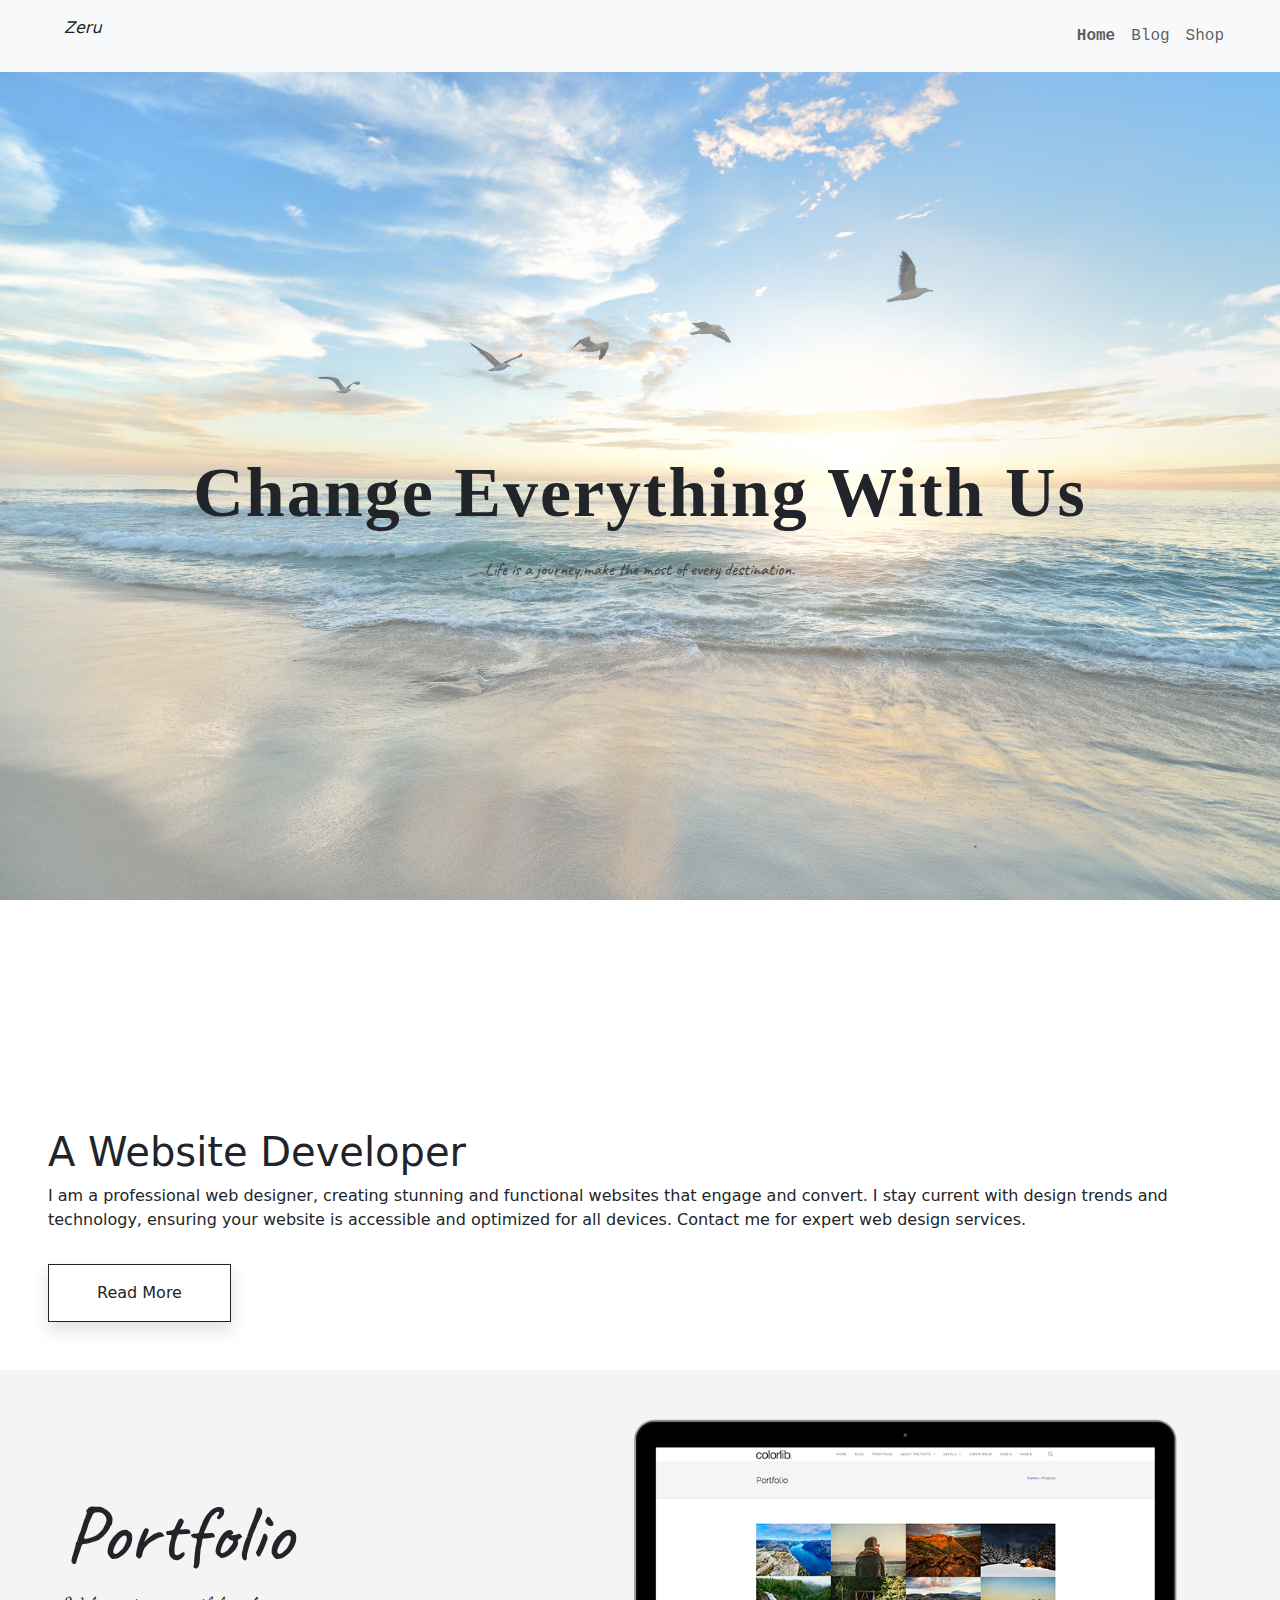
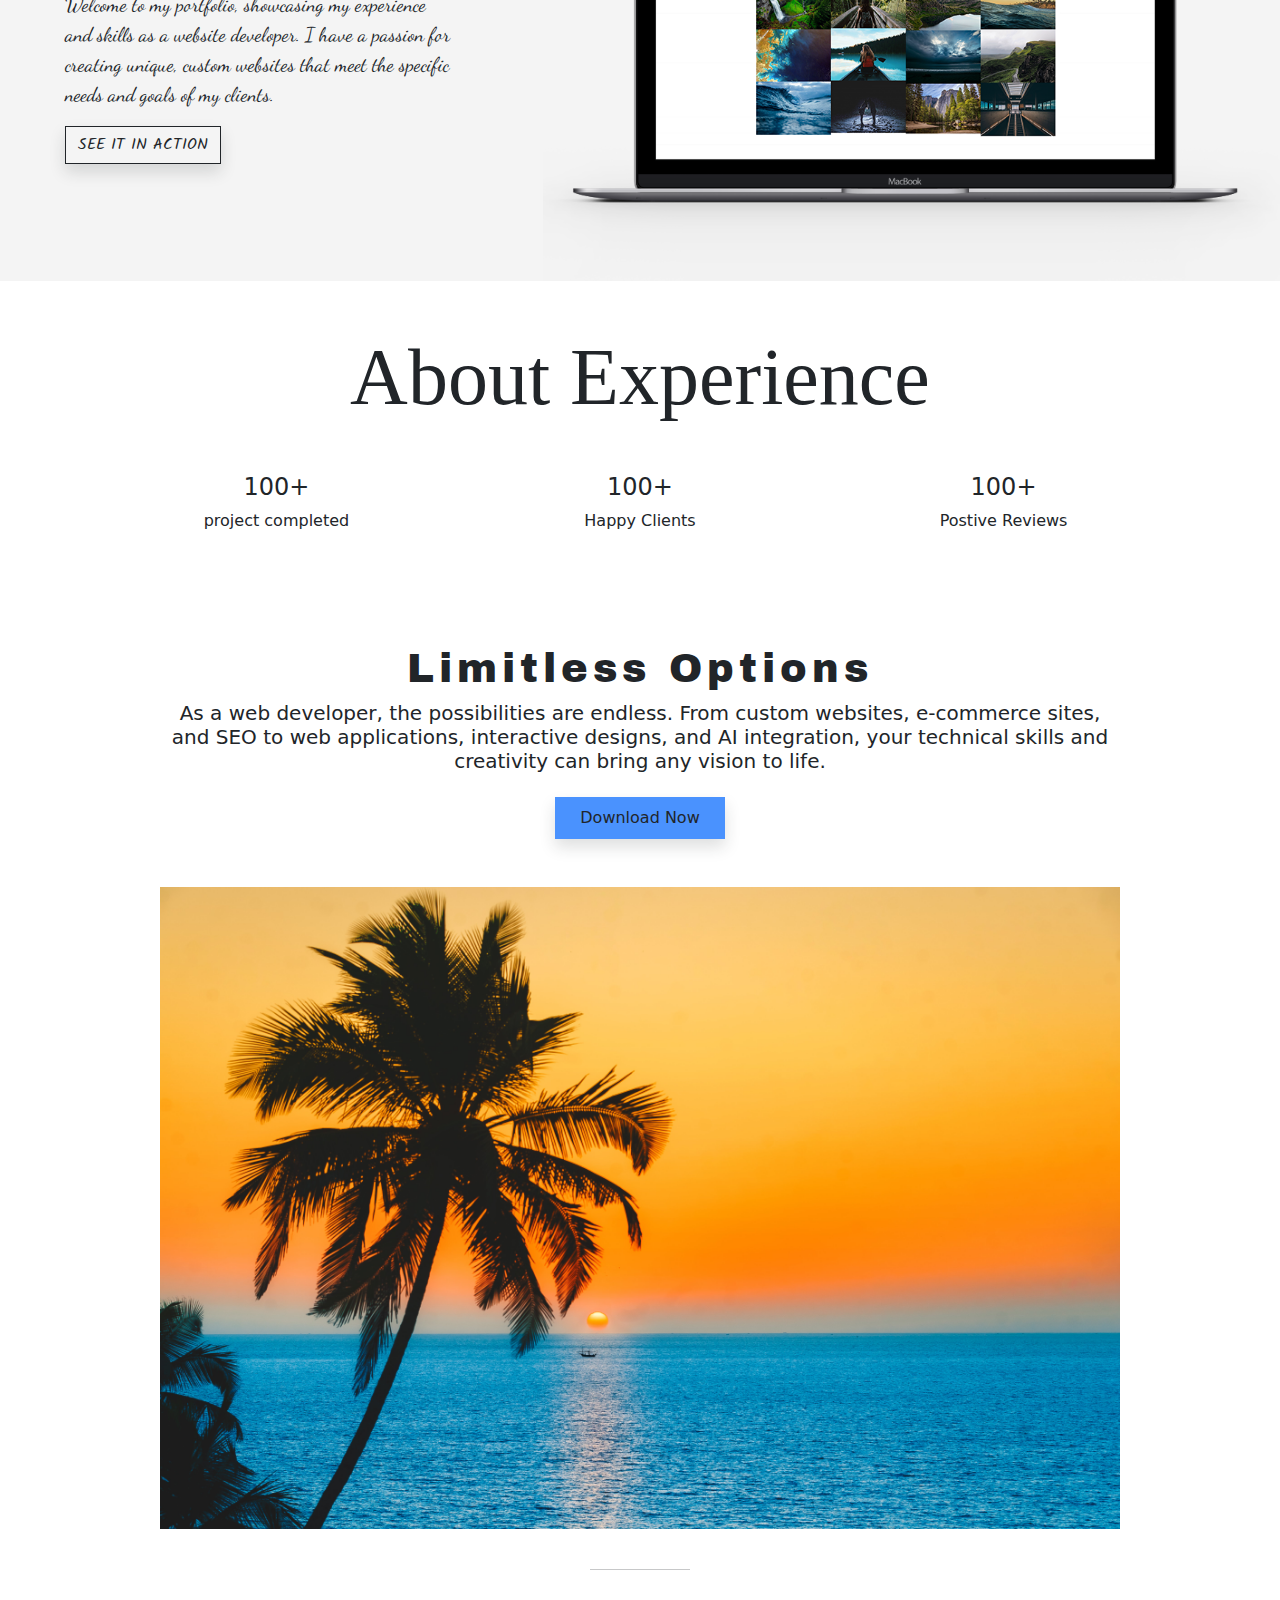
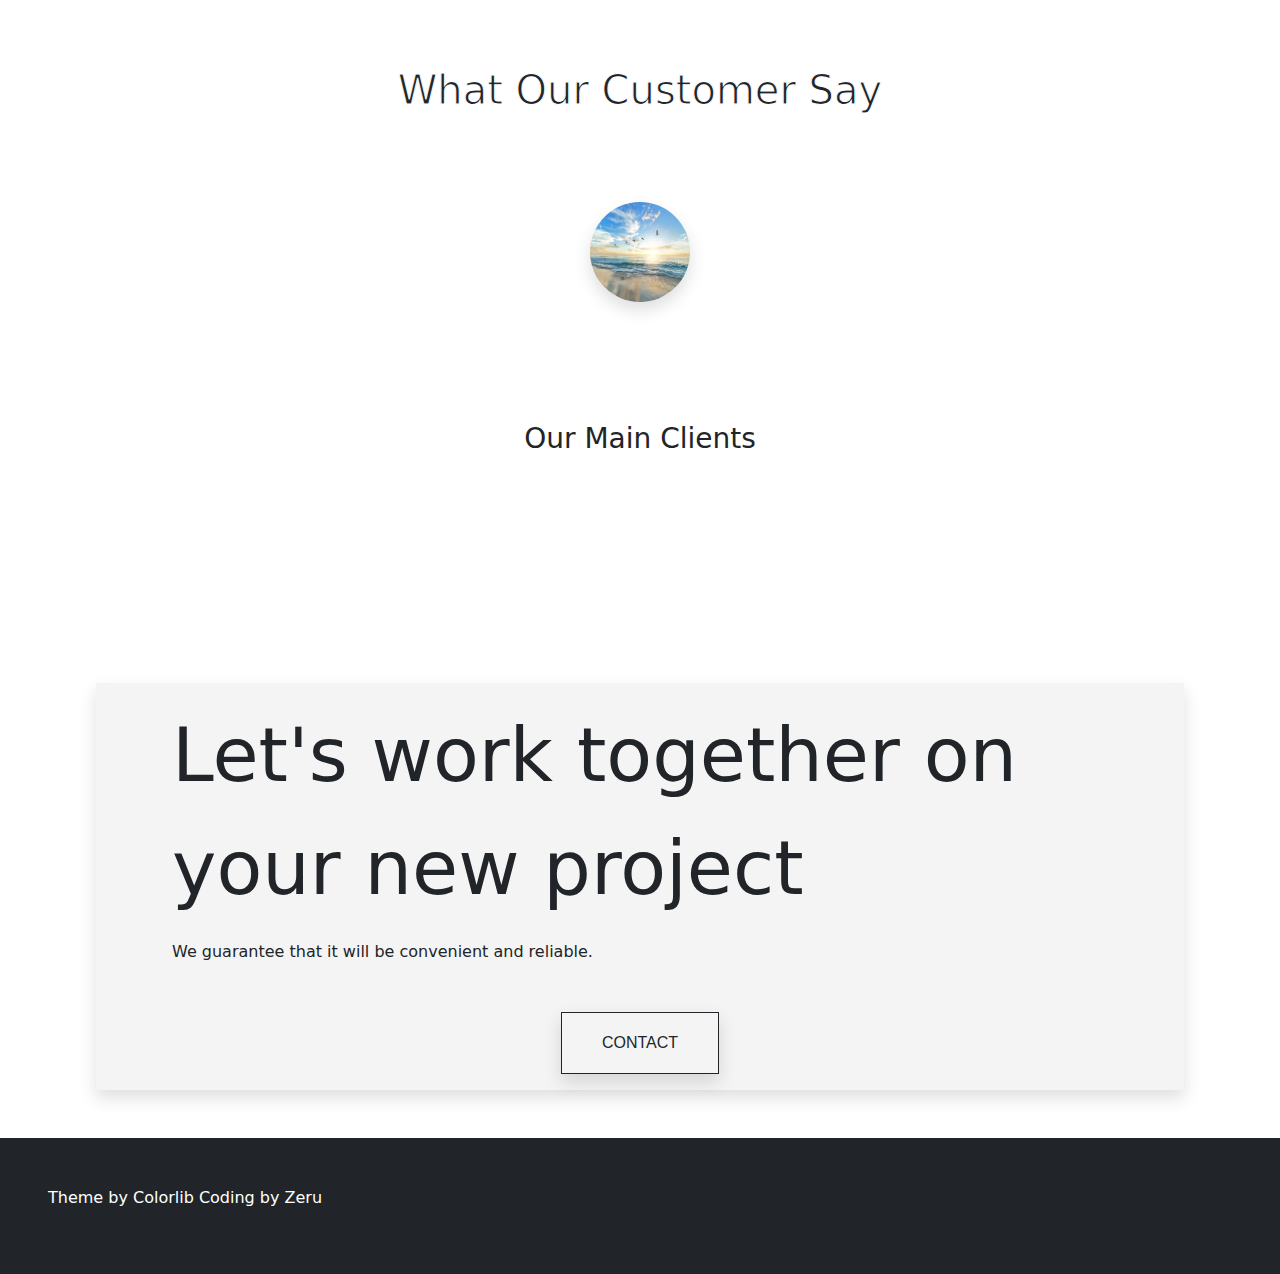
<file: index.html>
<!DOCTYPE html>
<html lang="en">

<head>
    <meta charset="UTF-8">
    <meta http-equiv="X-UA-Compatible" content="IE=edge">
    <meta name="viewport" content="width=device-width, initial-scale=1.0">
    <title>Home</title>
    <link rel="stylesheet" href="./globalcss/bootstrap.min.css">
    <link rel="stylesheet" href="https://cdnjs.cloudflare.com/ajax/libs/font-awesome/6.3.0/css/all.min.css"
        integrity="sha512-SzlrxWUlpfuzQ+pcUCosxcglQRNAq/DZjVsC0lE40xsADsfeQoEypE+enwcOiGjk/bSuGGKHEyjSoQ1zVisanQ=="
        crossorigin="anonymous" referrerpolicy="no-referrer" />

    <link rel="stylesheet" href="./home/css/style.css" />
    <link rel="stylesheet" href="./globalcss/local.css">
</head>

<body>
    <div class="container-fluid" >

        <!-- Start Navbar Section -->
        <nav class="navbar navbar-expand-md navbar-light bg-light d-flex justify-content-between user-select-none fixed-top"
            id="navbar">
            <a href="#" class="mx-5 p-2 d-flex justify-content-between w-0 text-decoration-none align-items-center"><i
                    class="fa-solid fa-gears text-dark mx-2">
                    <p>Zeru</p>
                </i></a>

            <button type="button" class=" btn navbar-toggler mx-3" data-bs-toggle="collapse" data-bs-target="#nav"> <i
                    class="navbar-toggler-icon"></i></button>


            <div class="navbar-collapse collapse justify-content-end" id="nav">

                <ul class="navbar-nav mx-5">
                    <li class="nav-item">
                        <a href="index.html" class="nav-link fw-bolder">Home</a>
                    </li>
                    <li class="nav-item">
                        <a href="blog/index.html" class="nav-link">Blog</a>
                    </li>
                    <li class="nav-item">
                        <a href="shop/index.html" class="nav-link">Shop</a>
                    </li>
                </ul>
            </div>

        </nav>
        <!-- End Navbar Section -->

        <!-- Star Banner Section -->

        <section id="banner">

            <div class="banner_title lead col-md-10 col-sm-10 user-select-none">

                <h1 class="mx-2 text-center fw-bold text-capitalize">Change Everything with us</h1>
                <h3 class="mx-2 text-center fw-light mt-4">Life is a journey,make the most of every destination.
                </h3>
                <div class="d-flex justify-content-center mt-5">

                    <!-- <a href="index.html" download="" class="btn btn-outline-dark rounded-0 mx-3 py-3">Download now</a> -->
                </div>

            </div>

        </section>

        <!-- End Banner Section -->

        <!-- Start SEO Friendly Section -->

        <section id="seo">

            <div class="seo_div d-flex justify-content-between flex-column">

                <div class="seo_title mb-5 mt-5 fw-lighter">

                    <h1 class="mx-5 fw-light fa-5x">A Website Developer</h1>
                    <p class="mx-5">I am a professional web designer, creating stunning and functional websites that
                        engage and convert. I stay current with design trends and technology, ensuring your website is
                        accessible and optimized for all devices. Contact me for expert web design services.</p>

                    <a href="#" class=" btn btn-outline-dark  shadow mt-3 mx-5 px-5 py-3 rounded-0">Read More</a>
                </div>

            </div>



        </section>

        <!-- End SEO Friendly Section -->

        <!-- Start Portfolio Section -->

        <section id="portfolio">

            <div class="portfolio_div d-flex justify-content-center row">
                <div class="col-md-5 col-sm-10 d-flex justify-content-center align-items-center">
                    <div class="portfolio_title w-75">
                        <h1>Portfolio</h1>
                        <p>Welcome to my portfolio, showcasing my experience and skills as a website developer. I have a
                            passion for creating unique, custom websites that meet the specific needs and goals of my
                            clients.</p>

                        <a href="./portfolio/index.html" class="btn btn-outline-dark rounded-0 shadow">SEE IT IN ACTION</a>
                    </div>
                </div>
                <div class="col-md-7 col-sm-10">
                    <div class="portfolio_img d-flex justify-content-center">

                        <img src="home/img/macbookp.png" class="object-fit-cover" width="100%" alt="">

                    </div>
                </div>
            </div>


        </section>

        <!-- End Portfolio Section-->


        <!-- Start Parallax Section -->

        <section id="parallax">
            <div class="parallax_title lead col-md-10 col-sm-10 user-select-none my-5">
                <h1 class="mx-2 text-center fw-light"
                    style="font-family: Cambria, Cochin, Georgia, Times, 'Times New Roman', serif;">About Experience
                </h1>

                <div class="row mt-5">

                    <div class="col-md-4">
                        <h1 class="text-center fs-4">100+</h1>
                        <p class="text-center fs-6 fw-lighter">project completed</p>
                    </div>
                    <div class="col-md-4">
                        <h1 class="text-center fs-4">100+</h1>
                        <p class="text-center fs-6 fw-lighter">Happy Clients</p>
                    </div>
                    <div class="col-md-4">
                        <h1 class="text-center fs-4">100+</h1>
                        <p class="text-center fs-6 fw-lighter">Postive Reviews</p>
                    </div>
                </div>

            </div>
        </section>

        <!-- End Parallax Section -->

        <!-- Start Limitless Options -->

        <section id="option" class="d-flex justify-content-center flex-column mt-5 row">
            <div class="option_div w-75 m-auto mb-5 col-12">
                <h1 class="text-center fs-1">Limitless Options</h1>
                <h4 class="text-center">As a web developer, the possibilities are endless. From custom websites,
                    e-commerce sites, and SEO to web applications, interactive designs, and AI integration, your
                    technical skills and creativity can bring any vision to life.</h4>

                <div class="d-flex justify-content-center mt-4">
                    <a href="#" download="" class="btn bg-primary bg-opacity-75 rounded-0 px-4 py-2 shadow">Download
                        Now</a>
                </div>
            </div>

            <div class="option_img w-100 d-flex justify-content-center align-items-center">
                <img src="home/img/beach3.jpg" class="w-75 " alt="">
            </div>
            
            
        </section>

        <!-- End Limitless Options -->
        <hr style="width: 100px;margin: 40px auto;">


        <!-- Start Customer Say -->

        <section id="customer_say" class="my-5">
            <h1 class="text-center my-5  fw-light fs-1 ">What Our Customer Say</h1>

            <div id="carouselExampleRide" class="carousel slide carousel-fade" data-bs-ride="true">
                <div class="carousel-inner">
                    <div class="carousel-item active">
                        <div class="customer_one d-flex flex-column w-75 m-auto">

                            <p class="text-center text-white fw-lighter">The website is top-notch and the owner is the
                                friendliest person I've met in a long time. Highly recommend!</p>

                            <div class="customer_profile shadow overflow-hidden m-auto">
                                <img src="home/img/beach.jpg" alt="">
                            </div>

                            <p class="text-center text-white mt-3">John Doe</p>
                        </div>
                    </div>
                    <div class="carousel-item">
                        <div class="customer_two d-flex flex-column w-75 m-auto">

                            <p class="text-center text-white fw-lighter">This website is fantastic and the customer
                                service is beyond compare. The owner is so kind and helpful!</p>

                            <div class="customer_profile shadow overflow-hidden m-auto">
                                <img src="home/img/beach3.jpg" alt="">
                            </div>

                            <p class="text-center text-white mt-3">Zeru Doe</p>
                        </div>
                    </div>
                    <div class="carousel-item">
                        <div class="customer_two d-flex flex-column w-75 m-auto">

                            <p class="text-center text-white fw-lighter">I was blown away by the quality of this website
                                and the friendliness of the owner. I will definitely be a repeat customer!</p>

                            <div class="customer_profile shadow overflow-hidden m-auto">
                                <img src="home/img/beach4.jpg" alt="">
                            </div>

                            <p class="text-center text-white mt-3">Zeru Doe</p>
                        </div>
                    </div>
                </div>
                <button class="carousel-control-prev" type="button" data-bs-target="#carouselExampleRide"
                    data-bs-slide="prev">
                    <span class="carousel-control-prev-icon" aria-hidden="true"></span>
                    <span class="visually-hidden">Previous</span>
                </button>
                <button class="carousel-control-next" type="button" data-bs-target="#carouselExampleRide"
                    data-bs-slide="next">
                    <span class="carousel-control-next-icon" aria-hidden="true"></span>
                    <span class="visually-hidden">Next</span>
                </button>
            </div>
        </section>

        <!-- End Customer Say -->


        <!-- Start Clients -->

        <section id="clients">

            <div class="client_div p-3 m-3">
                <h1 class="text-center fw-light fs-3">Our Main Clients</h1>

                <div class="client_logo d-flex justify-content-evenly w-75 m-auto my-5">
                    <div class="html5_i mx-3">
                        <i class="fa-brands fa-html5"></i>
                    </div>
                    <div class="css3_i mx-3">
                        <i class="fa-brands fa-css3-alt"></i>
                    </div>
                    <div class="javascript_i mx-3">
                        <i class="fa-brands fa-js"></i>
                    </div>
                    <div class="bootstrap_i mx-3">
                        <i class="fa-brands fa-bootstrap"></i>
                    </div>
                </div>
            </div>


        </section>

        <!-- End Clients -->

        <!-- Start Contact -->

        <section id="contact" class="w-100">



            <div class="contact_div row shadow m-auto mb-5 p-3">
                <div class="col-12 d-flex justify-content-evenly ">
                    <div class="">
                        <div class="contact_title mx-lg-5 mx-md-5 mx-sm-5 mb-lg-5 mb-md-5 mb-sm-5 ">
                            <p class="">Let's work together on your new project</p>
                        <span class="fw-lighter">We guarantee that it will be convenient and reliable.</span>
                        </div>
                        <div class="contact_a mx-lg-.5 mx-md-5 mx-sm-5 d-flex justify-content-center align-items-center mt-3 ">
                            <a href="shop/index.html#contact" class="btn btn-outline-dark rounded-0 shadow text-uppercase">Contact</a>
                        </div>
                    </div>
                </div>

            </div>


        </section>

        <!-- End Contact -->

        <!-- Start Footer -->
        <footer class="w-100 bg-dark m-0 p-5">

            <div class="row">
                <div class="col-lg-6 col-md-6 col-sm-6 col-12">
                    <p class="text-white footer_titles">Theme by Colorlib Coding by <a href="" class="text-decoration-none link">Zeru</a></p>
                </div>
                <div class="col-lg-6 col-md-6 col-sm-6 col-12 text-white d-flex justify-content-end align-items-center footer_icons">
                    <i class="fa-brands fa-facebook mx-3"></i>
                    <i class="fa-brands fa-twitter mx-3"></i>
                    <i class="fa-brands fa-github mx-3"></i>
                    <i class="fa-brands fa-linkedin mx-3"></i>
                    <i class="fa-brands fa-youtube mx-3"></i>
                </div>
            </div>

        </footer>
        <!-- End Footer -->

    </div>
    <script src="globaljs/index.js"></script>
    <script src="globaljs/bootstrap.min.js"></script>
</body>

</html>
</file>
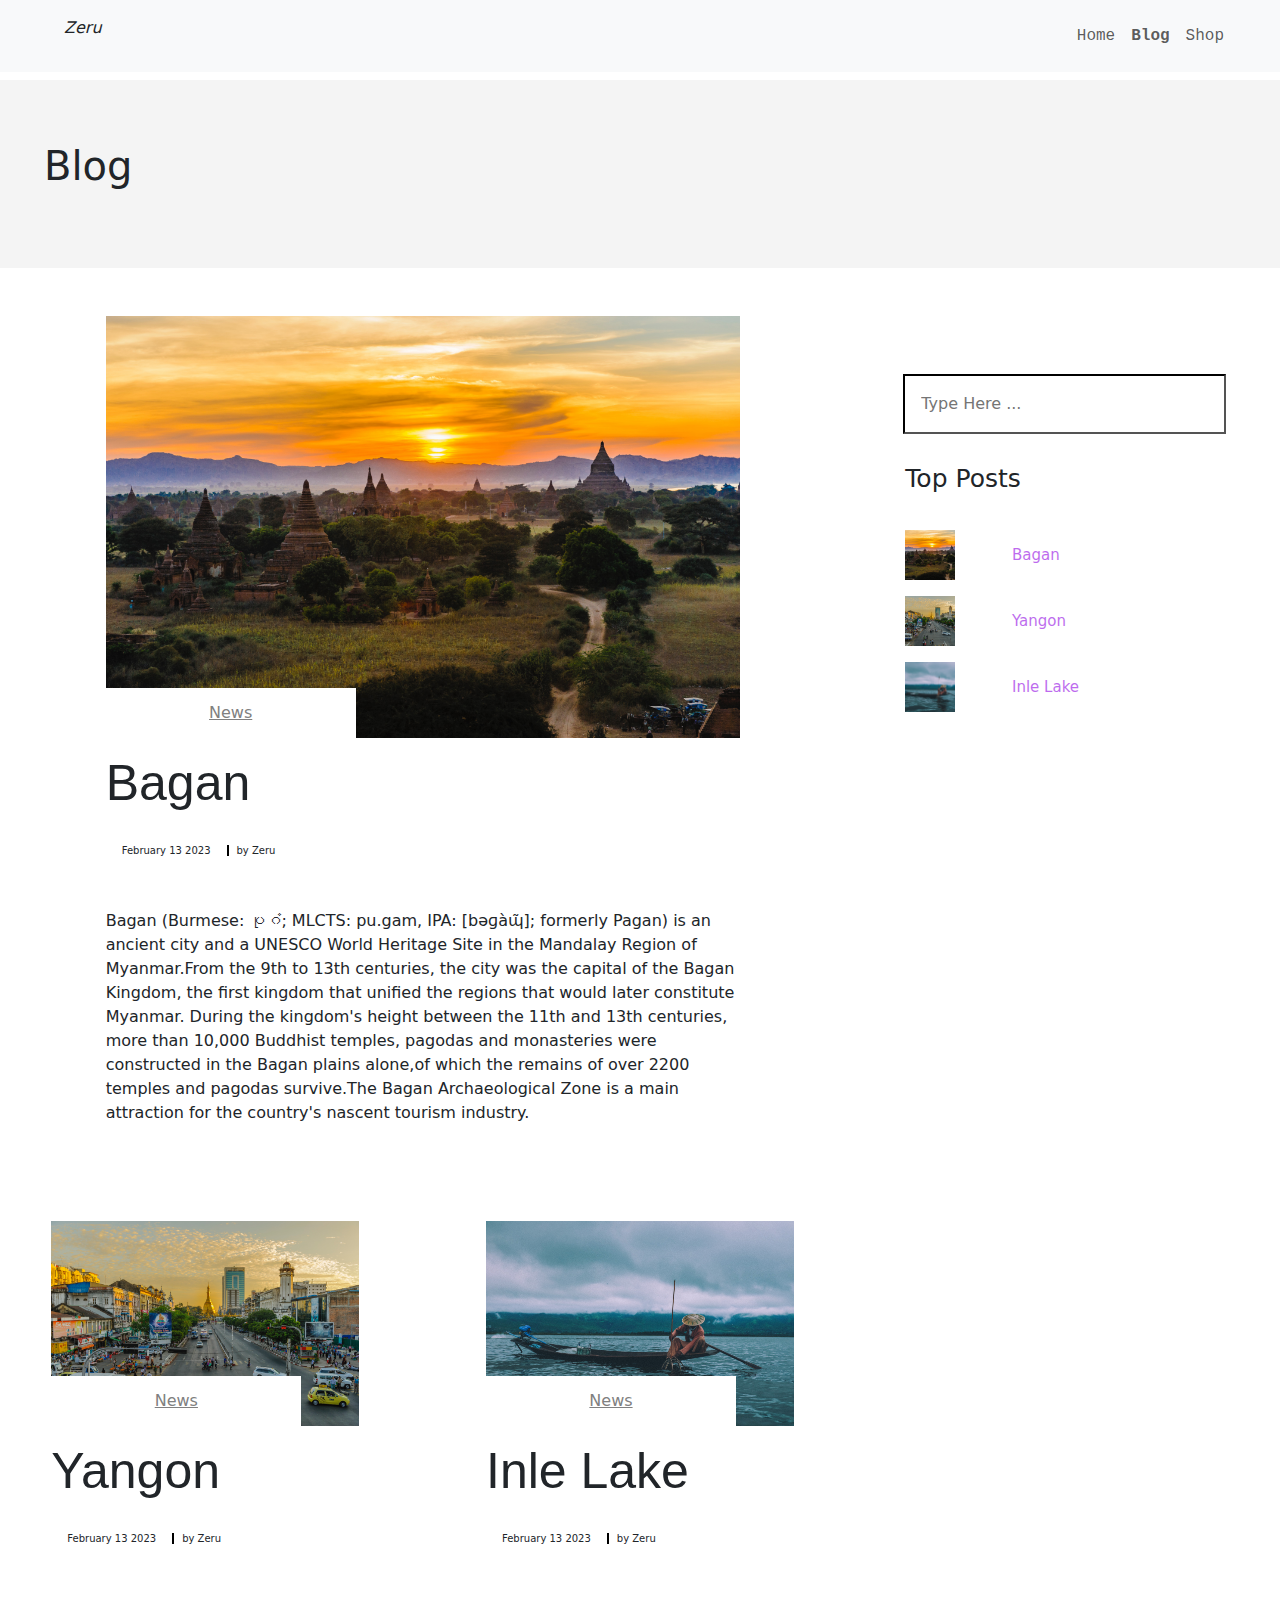
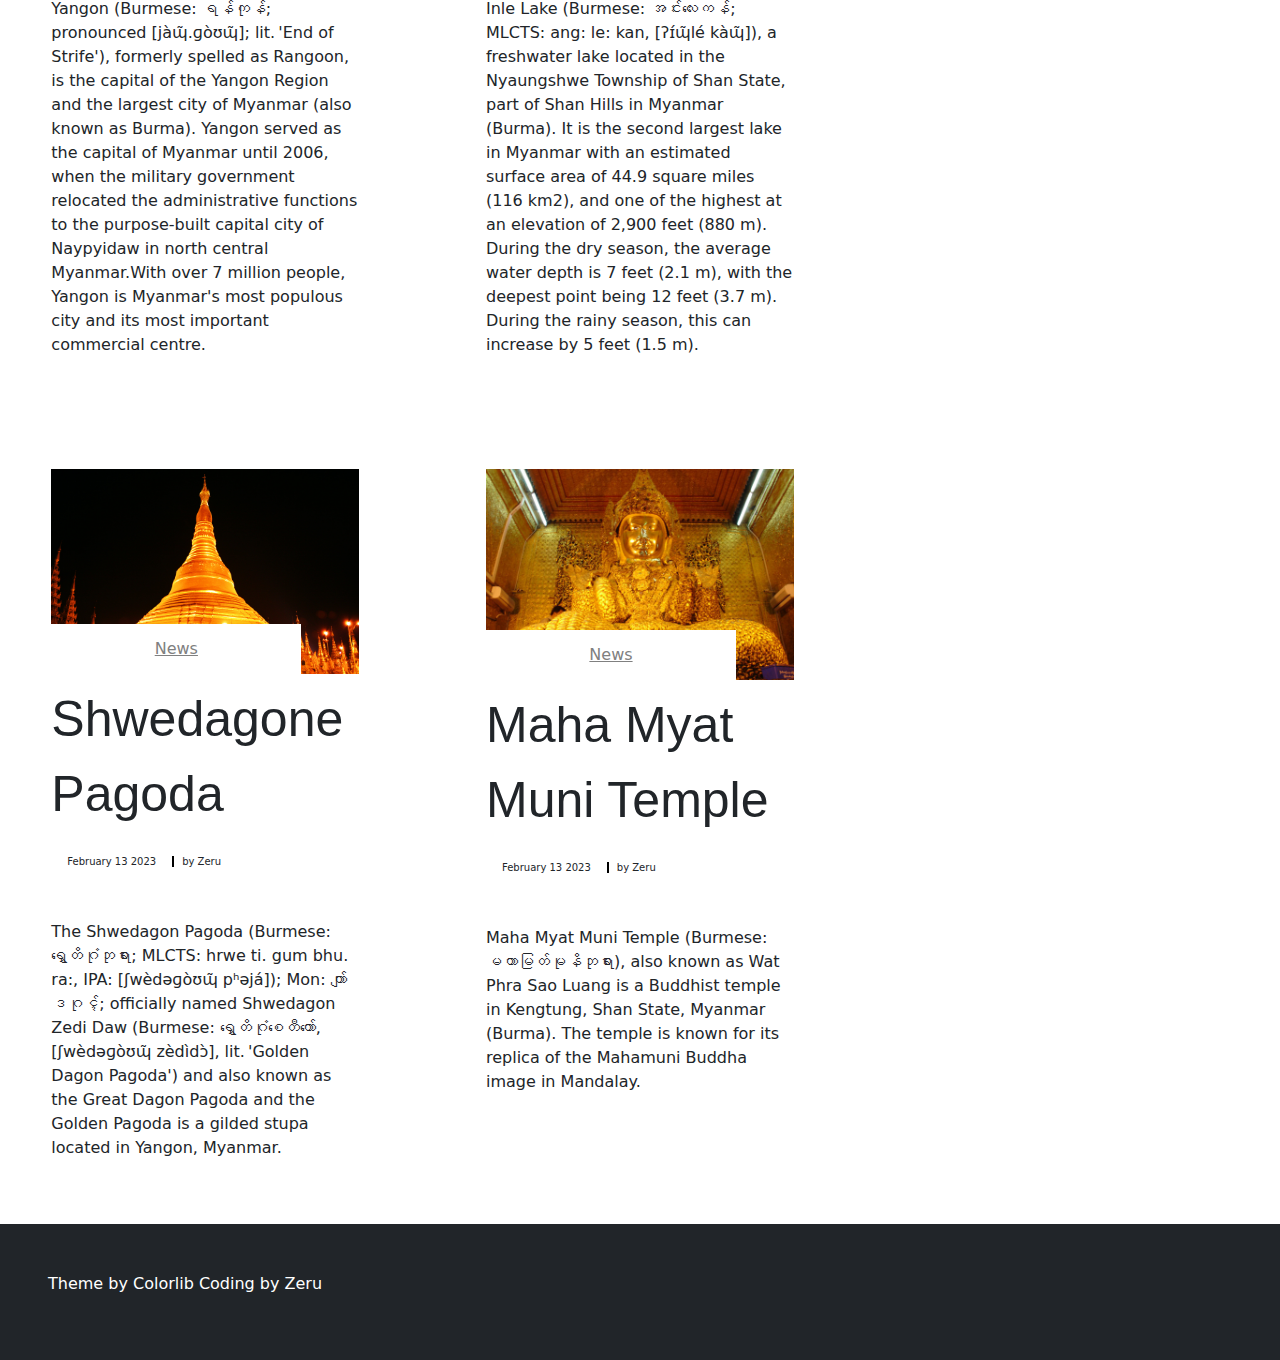
<file: blog/index.html>
<!DOCTYPE html>
<html lang="en">

<head>
    <meta charset="UTF-8">
    <meta http-equiv="X-UA-Compatible" content="IE=edge">
    <meta name="viewport" content="width=device-width, initial-scale=1.0">
    <title>Blog</title>

    <link rel="stylesheet" href="../globalcss/bootstrap.min.css">
    <!-- <link href="https://cdn.jsdelivr.net/npm/bootstrap@5.3.0-alpha1/dist/css/bootstrap.min.css" rel="stylesheet"
        integrity="sha384-GLhlTQ8iRABdZLl6O3oVMWSktQOp6b7In1Zl3/Jr59b6EGGoI1aFkw7cmDA6j6gD" crossorigin="anonymous" /> -->
    <link rel="stylesheet" href="https://cdnjs.cloudflare.com/ajax/libs/font-awesome/6.3.0/css/all.min.css"
        integrity="sha512-SzlrxWUlpfuzQ+pcUCosxcglQRNAq/DZjVsC0lE40xsADsfeQoEypE+enwcOiGjk/bSuGGKHEyjSoQ1zVisanQ=="
        crossorigin="anonymous" referrerpolicy="no-referrer" />
    <link rel="stylesheet" href="./css/style.css">
    <link rel="stylesheet" href="../globalcss/local.css">
    
</head>

<body>
    <div class="container-fluid">
        <!-- Start Navbar Section -->

        <nav class="navbar navbar-expand-md navbar-light bg-light d-flex justify-content-between user-select-none fixed-top"
            id="navbar">
            <a href="#" class="mx-5 p-2 d-flex justify-content-between w-0 text-decoration-none align-items-center"><i
                    class="fa-solid fa-gears text-dark mx-2">
                    <p>Zeru</p>
                </i></a>

            <button type="button" class=" btn navbar-toggler mx-3" data-bs-toggle="collapse" data-bs-target="#nav"> <i
                    class="navbar-toggler-icon"></i></button>


            <div class="navbar-collapse collapse justify-content-end" id="nav">

                <ul class="navbar-nav mx-5">
                    <li class="nav-item">
                        <a href="../index.html" class="nav-link">Home</a>
                    </li>
                    <li class="nav-item">
                        <a href="./index.html" class="nav-link fw-bolder">Blog</a>
                    </li>
                    <li class="nav-item">
                        <a href="../shop/index.html" class="nav-link">Shop</a>
                    </li>
                </ul>
            </div>

        </nav>
        <div class="nav_background"></div>

        <!-- End Navbar Section -->

        <!-- Start Title -->

        <div class=" p-5 blog_title row">
            <p class="w-100 p-2 col-12">Blog</p>
        </div>

        <!-- End Title -->

        <!-- Start  -->
        <div class="row my-5">

            <!-- Start Front Section -->

            <div class="front_div col-lg-8 col-md-12 col-12 m-auto">

                <!-- Start Bagan Section -->

                <section id="bagan">
                    <div class="bagan_div">
                        <div class="bagan_img w-75 h-75 m-auto">
                            <img src="./img/bagan.jpg" class="w-100" alt="">
                        </div>
                        <div class="bagan_title w-75 m-auto mt-2">
                            <p class="">Bagan</p>
                            <span style="font-size: 10px;border-right: 2px solid #000;" class="fw-lighter px-3">February
                                13 2023</span><span style="font-size: 10px;" class="fw-lighter px-2 ">by Zeru</span>
                            <p class="fw-lighter mt-5">Bagan (Burmese: ပုဂံ; MLCTS: pu.gam, IPA: [bəɡàɰ̃]; formerly Pagan) is
                                an ancient city and a UNESCO World Heritage Site in the Mandalay Region of Myanmar.From the 9th to 13th centuries, the city was the capital of the Bagan Kingdom, the first
                                kingdom that unified the regions that would later constitute Myanmar. During the
                                kingdom's height between the 11th and 13th centuries, more than 10,000 Buddhist temples,
                                pagodas and monasteries were constructed in the Bagan plains alone,of which the
                                remains of over 2200 temples and pagodas survive.The Bagan Archaeological Zone is a main
                                attraction for the country's nascent tourism industry.</p>
                        </div>
                    </div>
                </section>

                <!-- End Bagan Section -->

                <div class="row mt-5">
                    <!-- Start Yangon Section -->

                    <section id="yangon" class="col-lg-6 col-md-12 col-12 mt-5">
                        <div class="yangon_div">
                            <div class="yangon_img w-75 h-75 m-auto">
                                <img src="./img/yangon.jpg" class="w-100" alt="">
                            </div>
                            <div class="yangon_title w-75 m-auto mt-2">
                                <p class="">Yangon</p>
                                <span style="font-size: 10px;border-right: 2px solid #000;" class="fw-lighter px-3">February
                                    13 2023</span><span style="font-size: 10px;" class="fw-lighter px-2 ">by Zeru</span>
                                <p class="fw-lighter mt-5">Yangon (Burmese: ရန်ကုန်; pronounced [jàɰ̃.ɡòʊɰ̃]; lit. 'End of Strife'), formerly spelled as Rangoon, is the capital of the Yangon Region and the largest city of Myanmar (also known as Burma). Yangon served as the capital of Myanmar until 2006, when the military government relocated the administrative functions to the purpose-built capital city of Naypyidaw in north central Myanmar.With over 7 million people, Yangon is Myanmar's most populous city and its most important commercial centre.</p>
                            </div>

                        </div>
                    </section>

                    <section id="inle" class="col-lg-6 col-md-12 col-12 mt-5">
                        <div class="inle_div">
                            <div class="inle_img w-75 h-75 m-auto">
                                <img src="./img/inle.jpg" class="w-100" alt="">
                            </div>
                            <div class="inle_title w-75 m-auto mt-2">
                                <p class="">Inle Lake</p>
                                <span style="font-size: 10px;border-right: 2px solid #000;" class="fw-lighter px-3">February
                                    13 2023</span><span style="font-size: 10px;" class="fw-lighter px-2 ">by Zeru</span>
                                <p class="fw-lighter mt-5">Inle Lake (Burmese: အင်းလေးကန်; MLCTS: ang: le: kan, [ʔɪ́ɰ̃lé kàɰ̃]), a freshwater lake located in the Nyaungshwe Township of Shan State, part of Shan Hills in Myanmar (Burma). It is the second largest lake in Myanmar with an estimated surface area of 44.9 square miles (116 km2), and one of the highest at an elevation of 2,900 feet (880 m). During the dry season, the average water depth is 7 feet (2.1 m), with the deepest point being 12 feet (3.7 m). During the rainy season, this can increase by 5 feet (1.5 m).</p>
                            </div>

                        </div>
                    </section>

                    <!-- End Yangon Section -->
                </div>

                <div class="row mt-5">
                    <!-- Start Shwedagon Section -->

                    <section id="shwe" class="col-lg-6 col-md-12 col-12 mt-5">
                        <div class="shwe_div">
                            <div class="shwe_img w-75 h-75 m-auto">
                                <img src="./img/shwe.jpg" class="w-100" alt="">
                            </div>
                            <div class="shwe_title w-75 m-auto mt-2">
                                <p class="">Shwedagone Pagoda</p>
                                <span style="font-size: 10px;border-right: 2px solid #000;" class="fw-lighter px-3">February
                                    13 2023</span><span style="font-size: 10px;" class="fw-lighter px-2 ">by Zeru</span>
                                <p class="fw-lighter mt-5">The Shwedagon Pagoda (Burmese: ရွှေတိဂုံဘုရား; MLCTS: hrwe ti. gum bhu. ra:, IPA: [ʃwèdəɡòʊɰ̃ pʰəjá]); Mon: ကျာ်ဒဂုၚ်; officially named Shwedagon Zedi Daw (Burmese: ရွှေတိဂုံစေတီတော်, [ʃwèdəɡòʊɰ̃ zèdìdɔ̀], lit. 'Golden Dagon Pagoda') and also known as the Great Dagon Pagoda and the Golden Pagoda is a gilded stupa located in Yangon, Myanmar.</p>
                            </div>

                        </div>
                    </section>

                    <section id="muni" class="col-lg-6 col-md-12 col-12 mt-5">
                        <div class="muni_div">
                            <div class="muni_img w-75 h-75 m-auto">
                                <img src="./img/muni.jpeg" class="w-100" alt="">
                            </div>
                            <div class="muni_title w-75 m-auto mt-2">
                                <p class="">Maha Myat Muni Temple</p>
                                <span style="font-size: 10px;border-right: 2px solid #000;" class="fw-lighter px-3">February
                                    13 2023</span><span style="font-size: 10px;" class="fw-lighter px-2 ">by Zeru</span>
                                <p class="fw-lighter mt-5">Maha Myat Muni Temple (Burmese: မဟာမြတ်မုနိဘုရား), also known as Wat Phra Sao Luang is a Buddhist temple in Kengtung, Shan State, Myanmar (Burma). The temple is known for its replica of the Mahamuni Buddha image in Mandalay.</p>
                            </div>

                        </div>
                    </section>

                    <!-- End Yangon Section -->
                </div>


            </div>

            <!-- End Front Section -->

            <!-- Start Last Section -->

            <div class="last_div col-lg-4 p-lg-5 p-md-5 p-5">
                <div class="row">
                    <div class="col-12"></div>
                </div>
                <div class="row">
                    <div class="col-lg-12 m-auto search-container">
                        <input type="search" class="w-100 rounded-0 p-3" name="" id="" placeholder="Type Here ...">
                        <i class="fa fa-search"></i>
                    </div>
                </div>

                <div class="row mt-3 top_posts_title">
                    <p class="col-lg-12 fw-light" style="font-size: 25px;">Top Posts</p>
                </div>

                <div class="row mt-3 posts">
                    <div class="col-lg-3 col-md-2 col-2">
                        <div class="post_img">
                            <img src="./img/bagan.jpg" class="" alt="">
                        </div>
                    </div>
                    <div class="col-lg-9 col-md-8 col-8">
                        <a href="" class="text-decoration-none d-block mx-3">Bagan</a>
                    </div>
                </div>

                <div class="row mt-3 posts">
                    <div class="col-lg-3 col-md-2 col-2">
                        <div class="post_img">
                            <img src="./img/yangon.jpg" class="" alt="">
                        </div>
                    </div>
                    <div class="col-lg-9 col-md-8 col-8">
                        <a href="" class="text-decoration-none d-block mx-3">Yangon</a>
                    </div>
                </div>

                <div class="row mt-3 posts">
                    <div class="col-lg-3 col-md-2 col-2">
                        <div class="post_img">
                            <img src="./img/inle.jpg" class="" alt="">
                        </div>
                    </div>
                    <div class="col-lg-9 col-md-8 col-8">
                        <a href="" class="text-decoration-none d-block mx-3">Inle Lake</a>
                    </div>
                </div>
            </div>

            <!-- End Last Section -->

        </div>

        <!-- End -->

















        <!-- Start Footer -->
        <footer class="w-100 bg-dark m-0 p-5">

            <div class="row">
                <div class="col-lg-6 col-md-6 col-sm-6 col-12">
                    <p class="text-white footer_titles">Theme by Colorlib Coding by <a href="" class="text-decoration-none link">Zeru</a></p>
                </div>
                <div class="col-lg-6 col-md-6 col-sm-6 col-12 text-white d-flex justify-content-end align-items-center footer_icons">
                    <i class="fa-brands fa-facebook mx-3"></i>
                    <i class="fa-brands fa-twitter mx-3"></i>
                    <i class="fa-brands fa-github mx-3"></i>
                    <i class="fa-brands fa-linkedin mx-3"></i>
                    <i class="fa-brands fa-youtube mx-3"></i>
                </div>
            </div>

        </footer>
        <!-- End Footer -->
    </div>


    <script src="../globaljs/index.js"></script>
    <script src="../globaljs/bootstrap.min.js"></script>
</body>

</html>
</file>
<file: home/css/style.css>
@import url('https://fonts.googleapis.com/css2?family=Kalam:wght@300&display=swap');
@import url('https://fonts.googleapis.com/css2?family=Dancing+Script&display=swap');
@import url('https://fonts.googleapis.com/css2?family=Caveat&display=swap');
@import url('https://fonts.googleapis.com/css2?family=Amatic+SC&display=swap');
@import url('https://fonts.googleapis.com/css2?family=Archivo+Black&display=swap');
@import url('https://fonts.googleapis.com/css2?family=Sofia+Sans+Extra+Condensed:wght@1&display=swap');
/* Start Banner */

#banner{
    width: 100%;
    height: 120vh;
    background:linear-gradient(45deg,rgba(255,255,255,0.4),rgba(255,255,255,0.2)),url(../img/beach.jpg);
    background-size: cover;
    background-repeat: no-repeat;
    background-attachment: fixed;
    background-position: 0% 50%;
    display: flex;
    justify-content: center;
    align-items: center;
}

.banner_title h1{
    font-family: 'Satisfy', cursive;
    font-size: 70px;
    letter-spacing: 2px;
}
.banner_title h3{
    font-size: 18px;
    font-family: 'Caveat', cursive;
    color: rgb(64, 63, 63);
}
.banner_title div a{
    text-transform: uppercase;
    font-size: 20px;
}

/* End Banner  */

/* Start Portfolio */

#portfolio{
    width: 100%;
    height: auto;
    background-color: #f4f4f4;
}
.portfolio_title h1{
    font-size: 80px;
    font-family: 'Caveat', cursive;
}
.portfolio_title p{
    font-size: 20px;
    font-family: 'Dancing Script', cursive;
}
.portfolio_title a{
    font-family: 'Kalam', cursive;
}

/* End Porfolio */

/* Start Parallax  */

#parallax{
    width: 100%;
    height: auto;
    background:linear-gradient(45deg,rgba(255,255,255,0.4),rgba(255,255,255,0.2)),url(../img/beach1.jpg);
    background-size: cover;
    background-repeat: no-repeat;
    background-attachment: fixed;
    background-position: 0% 50%;
    display: flex;
    justify-content: center;
    align-items: center;
}
.parallax_title h1{
    font-size: 80px;
}
.parallax_title h3{
    text-align: center;
    font-size: 25px;
    font-family: 'Amatic SC', cursive;
}

/* End Parallax */

/* Start Limitless Options */

.option_div h1{
    font-size: 60px;
    letter-spacing: 5px;
    font-family: 'Archivo Black', sans-serif;
}

.option_div h4{
    font-size: 20px;
    font-weight: lighter;
}

.option_div div a:hover{
    color: #fff;
    outline: none;
}


/* End Limitless Options */

/* Start Last Projects */
.project_title h1{
    font-family: 'Archivo Black', sans-serif;
}
.project_title p{
    font-size: 20px;
    font-family: 'Sofia Sans Extra Condensed', sans-serif;
}
.projects{
    position: relative;
    overflow: hidden;
}
.project_img{
    cursor: pointer;
}
.project_one::before{
    content: 'Project_One';
    
    display: block;
    position: absolute;
    top: 50%;
    left: 50%;
    transform: translate(-50%, -50%) translateY(100%);
    width: 100%;
    height: 100%;
    text-align: center;
    line-height: 15;

    background-color: rgba(0,0,0,0.2); 
    z-index: 10; 
    
    transition: 1s;
}
.project_two::before{
    content: 'Project_Two';
    
    display: block;
    position: absolute;
    top: 50%;
    left: 50%;
    transform: translate(-50%, -50%) translateY(100%);
    width: 100%;
    height: 100%;
    text-align: center;
    line-height: 15;

    background-color: rgba(0,0,0,0.2); 
    z-index: 10; 
    transition: 1s;
}
.project_three::before{
    content: 'Project_Three';
    
    display: block;
    position: absolute;
    top: 50%;
    left: 50%;
    transform: translate(-50%, -50%) translateY(100%);
    width: 100%;
    height: 100%;
    text-align: center;
    line-height: 15;

    background-color: rgba(0,0,0,0.2); 
    z-index: 10; 
    transition: 1s;
}
.project_four::before{
    content: 'Project_Four';
    
    display: block;
    position: absolute;
    top: 50%;
    left: 50%;
    transform: translate(-50%, -50%) translateY(100%);
    width: 100%;
    height: 100%;
    text-align: center;
    line-height: 15;

    background-color: rgba(0,0,0,0.2); 
    z-index: 10; 
    transition: 1s;
}
.project_five::before{
    content: 'Project_Five';
    
    display: block;
    position: absolute;
    top: 50%;
    left: 50%;
    transform: translate(-50%, -50%) translateY(100%);
    width: 100%;
    height: 100%;
    text-align: center;
    line-height: 15;

    background-color: rgba(0,0,0,0.2); 
    z-index: 10; 
    transition: 1s;
}
.project_six::before{
    content: 'Project_Six';
    
    display: block;
    position: absolute;
    top: 50%;
    left: 50%;
    transform: translate(-50%, -50%) translateY(100%);
    width: 100%;
    height: 100%;
    text-align: center;
    line-height: 15;

    background-color: rgba(0,0,0,0.2); 
    z-index: 10; 
    transition: 1s;
}
.project_seven::before{
    content: 'Project_Seven';
    
    display: block;
    position: absolute;
    top: 50%;
    left: 50%;
    transform: translate(-50%, -50%) translateY(100%);
    width: 100%;
    height: 100%;
    text-align: center;
    line-height: 15;

    background-color: rgba(0,0,0,0.2); 
    z-index: 10; 
    transition: 1s;
}
.project_eight::before{
    content: 'Project_Eight';
    
    display: block;
    position: absolute;
    top: 50%;
    left: 50%;
    transform: translate(-50%, -50%) translateY(100%);
    width: 100%;
    height: 100%;
    text-align: center;
    line-height: 15;

    background-color: rgba(0,0,0,0.2); 
    z-index: 10; 
    transition: 1s;
}
.project_one:hover::before,
.project_two:hover::before,
.project_three:hover::before,
.project_four:hover::before,
.project_five:hover::before,
.project_six:hover::before,
.project_seven:hover::before,
.project_eight:hover::before
{
    
    transform: translate(-50%, -50%) translateY(0%);
}
/* End Last Projects */

/* Start Customer Say */

#customer_say{
    width: 100%;
    height: auto;
    background:linear-gradient(45deg,rgba(0,0,0,0.4),rgba(0,0,0,0.2)),url(../img/beach4.jpg);
    background-size: cover;
    background-repeat: no-repeat;
    background-attachment: fixed;
    background-position: 0% 50%;
    display: flex;
    justify-content: center;
    flex-direction: column;
}

#customer_say h1{
    background-color: transparent;
    -webkit-text-stroke: 1px #fff;
}
.customer_profile{
    width: 100px;
    height: 100px;
    border-radius: 100%;
}
.customer_profile img{
    width: 100%;
    height: 100%;
}



/* End Customer Say */


/* Start Clients */

.client_logo div{
    height: 100px;
}
.client_logo div i{
    font-size: 80px;
    opacity: 0.4;
    transition: 0.5s;
}
.client_logo div i:hover{
    opacity: 1;
}
.client_logo .html5_i i:hover{
    color: orangered;   
}
.client_logo .css3_i i:hover{
    color: rgb(30, 158, 208);
}
.client_logo .javascript_i i:hover{
    color: rgb(215, 215, 92);
}
.client_logo .bootstrap_i i:hover{
    color: rgb(106, 23, 215);
}
/* End Clients */


/* Start Contact */
.contact_div{
    width: 85%;
    background-color: #f4f4f4;
}

.contact_title p{
    font-size: 75px;
}
.contact_a a{
    padding: 18px 40px;
    font-family: 'Lucida Sans', Arial, sans-serif;
}
/* End Contact */


@media (max-width:768px) {
    .banner_title h1{
        font-size: 40px;
    }
    .banner_title h3{
        font-size: 12px;
    }
    .banner_title div a{
        font-size: 10px;
    }
    .seo_img{
        width:90%;
        height: auto;
        margin: 0 auto;
    }
    .seo_img img{
        width: 100%;
        height: 100%;
        object-fit: contain;
    }
    .parallax_title h1{
        font-size: 40px;
    }
    .parallax_title h3{
        font-size: 15px;
    }
    .parallax_title div a{
        font-size: 10px;
    }
    .contact_title p{
        font-size: 35px;
    }
    .contact_title span{
        font-size: 10px;
    }
    .contact_a a{
        padding: 10px 20px;
    }
}
</file>
<file: globalcss/local.css>
/* Google font */

@import url('https://fonts.googleapis.com/css2?family=Kalam:wght@300&display=swap');
@import url('https://fonts.googleapis.com/css2?family=Dancing+Script&display=swap');
@import url('https://fonts.googleapis.com/css2?family=Caveat&display=swap');
@import url('https://fonts.googleapis.com/css2?family=Amatic+SC&display=swap');
@import url('https://fonts.googleapis.com/css2?family=Archivo+Black&display=swap');
@import url('https://fonts.googleapis.com/css2?family=Sofia+Sans+Extra+Condensed:wght@1&display=swap');

/* Google font */

/**{
    scroll-behavior: smooth;
}*/

.container-fluid{
    margin: 0;
    padding: 0;
    box-sizing: border-box;
    overflow-x: hidden;
}
#nav ul li {
    font-family: 'Courier New', Courier, monospace;
}
/* Start Footer */
footer div div p a{
    color: white;
}
footer div div p a:hover{
    color: rgb(0, 166, 231);
}
.footer_icons i:hover{
    cursor: pointer;
    color: rgb(24, 94, 224);
}
@media (max-width:576px){
    .footer_titles{
        font-size: 10px;
    }
    .footer_icons i{
        font-size: 10px;
    }
}
/* End Footer */
</file>
<file: blog/css/style.css>
@import url('https://fonts.googleapis.com/css2?family=Kalam:wght@300&display=swap');
@import url('https://fonts.googleapis.com/css2?family=Dancing+Script&display=swap');
@import url('https://fonts.googleapis.com/css2?family=Caveat&display=swap');
@import url('https://fonts.googleapis.com/css2?family=Amatic+SC&display=swap');
@import url('https://fonts.googleapis.com/css2?family=Archivo+Black&display=swap');
@import url('https://fonts.googleapis.com/css2?family=Sofia+Sans+Extra+Condensed:wght@1&display=swap');


.nav_background {
    height: 80px;
}

/* Start Title */
.blog_title {
    background-color: #f4f4f4;
}

.blog_title p {
    font-weight: lighter;
    font-size: 40px;
}

/* End Title */

/* Start Front Div */


/* Start Bagan */
.bagan_img {
    position: relative;
}

.bagan_img::before {
    content: "News";
    width: 250px;
    height: 50px;
    display: block;
    background-color: #fff;
    position: absolute;
    text-align: center;
    line-height: 50px;
    text-decoration: underline;
    bottom: 0;
    left: 0;
    color: gray;
    cursor: pointer;
}

.bagan_img:hover::before {
    color: rgb(25, 148, 225);
}

.bagan_title p:nth-child(1){
    font-size: 50px;
    font-weight: lighter;
    font-family: 'Trebuchet MS', 'Lucida Sans Unicode', 'Lucida Grande', 'Lucida Sans', sans-serif;
}
/* End Bagan */

/* Start Yangon */

.yangon_img {
    position: relative;
}

.yangon_img::before {
    content: "News";
    width: 250px;
    height: 50px;
    display: block;
    background-color: #fff;
    position: absolute;
    text-align: center;
    line-height: 50px;
    text-decoration: underline;
    bottom: 0;
    left: 0;
    color: gray;
    cursor: pointer;
}

.yangon_img:hover::before {
    color: rgb(25, 148, 225);
}

.yangon_title p:nth-child(1){
    font-size: 50px;
    font-weight: lighter;
    font-family: 'Trebuchet MS', 'Lucida Sans Unicode', 'Lucida Grande', 'Lucida Sans', sans-serif;
}

/* End Yangon */

/* Start Inle */


.inle_img {
    position: relative;
}

.inle_img::before {
    content: "News";
    width: 250px;
    height: 50px;
    display: block;
    background-color: #fff;
    position: absolute;
    text-align: center;
    line-height: 50px;
    text-decoration: underline;
    bottom: 0;
    left: 0;
    color: gray;
    cursor: pointer;
}

.inle_img:hover::before {
    color: rgb(25, 148, 225);
}

.inle_title p:nth-child(1){
    font-size: 50px;
    font-weight: lighter;
    font-family: 'Trebuchet MS', 'Lucida Sans Unicode', 'Lucida Grande', 'Lucida Sans', sans-serif;
}



/* End Inle */

/* Start Shwedagon */

.shwe_img {
    position: relative;
}

.shwe_img::before {
    content: "News";
    width: 250px;
    height: 50px;
    display: block;
    background-color: #fff;
    position: absolute;
    text-align: center;
    line-height: 50px;
    text-decoration: underline;
    bottom: 0;
    left: 0;
    color: gray;
    cursor: pointer;
}

.shwe_img:hover::before {
    color: rgb(25, 148, 225);
}

.shwe_title p:nth-child(1){
    font-size: 50px;
    font-weight: lighter;
    font-family: 'Trebuchet MS', 'Lucida Sans Unicode', 'Lucida Grande', 'Lucida Sans', sans-serif;
}


/* End Shwedagon */


/* Start MaharMyatMuni */

.muni_img {
    position: relative;
}

.muni_img::before {
    content: "News";
    width: 250px;
    height: 50px;
    display: block;
    background-color: #fff;
    position: absolute;
    text-align: center;
    line-height: 50px;
    text-decoration: underline;
    bottom: 0;
    left: 0;
    color: gray;
    cursor: pointer;
}

.muni_img:hover::before {
    color: rgb(25, 148, 225);
}

.muni_title p:nth-child(1){
    font-size: 50px;
    font-weight: lighter;
    font-family: 'Trebuchet MS', 'Lucida Sans Unicode', 'Lucida Grande', 'Lucida Sans', sans-serif;
}

/* End MaharMyatMuni */

/* End Front Div */

/* Start Last Div */

/* Start Search */
.search-container {
    display: flex;
    align-items: center;
    padding: 10px;
    background-color: #fff;
}

.search-container i {
    padding: 10px;
    cursor: pointer;
}
.search-container input{
    border-color:#000;
}
.search-container input:focus {
    border-radius: 10px;
    caret-color: #000;
    color: #000;
    outline: none;
    border-color: #000;
}

/* End Search */

/* Start Posts */

.post_img{
    width: 50px;
    height: 50px;
}

.post_img img{
    width: 100%;
    height: 100%;
    object-fit: cover;
}

.posts a{
    font-size: 15px;
    color: rgb(147, 8, 228);
    opacity: 0.6;
    cursor: pointer;
    line-height: 50px;
}
.posts a:hover{
    opacity: 1;
}
/* End Posts */

/* End Last Div */
</file>
